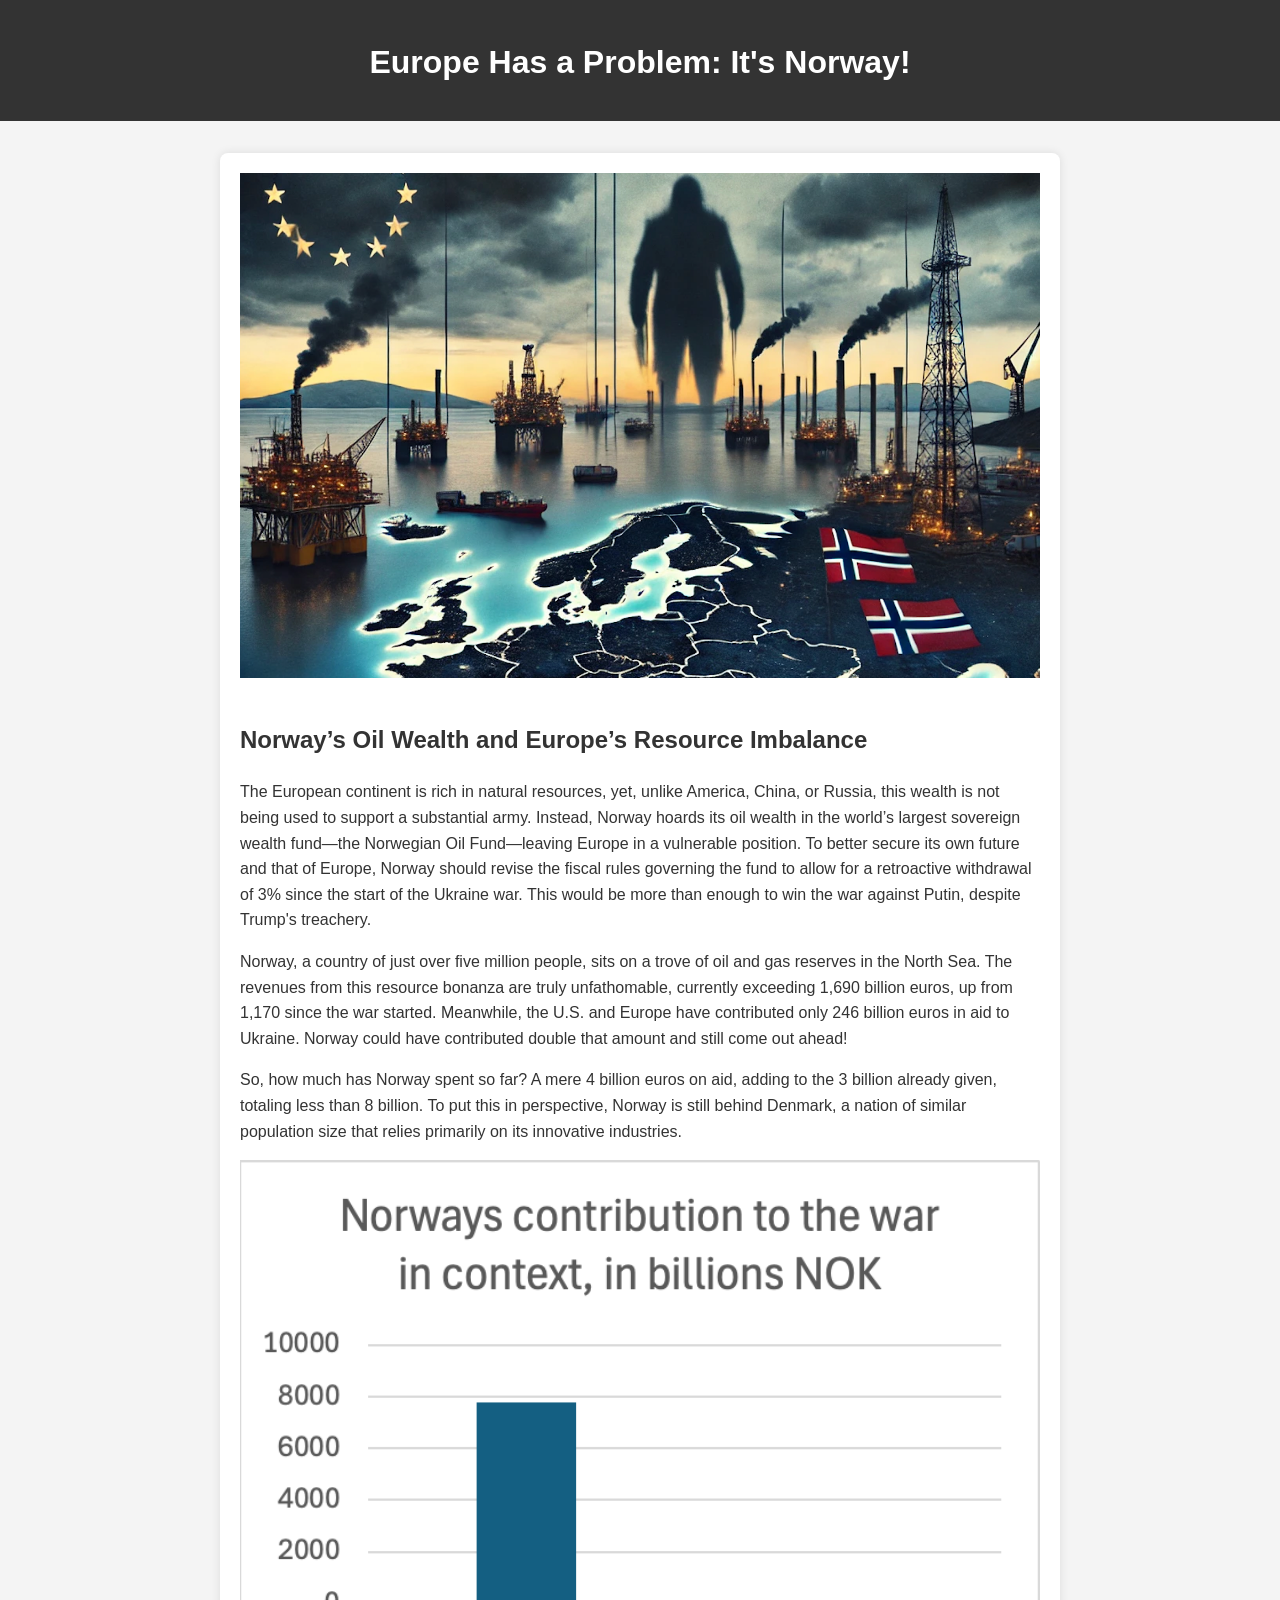
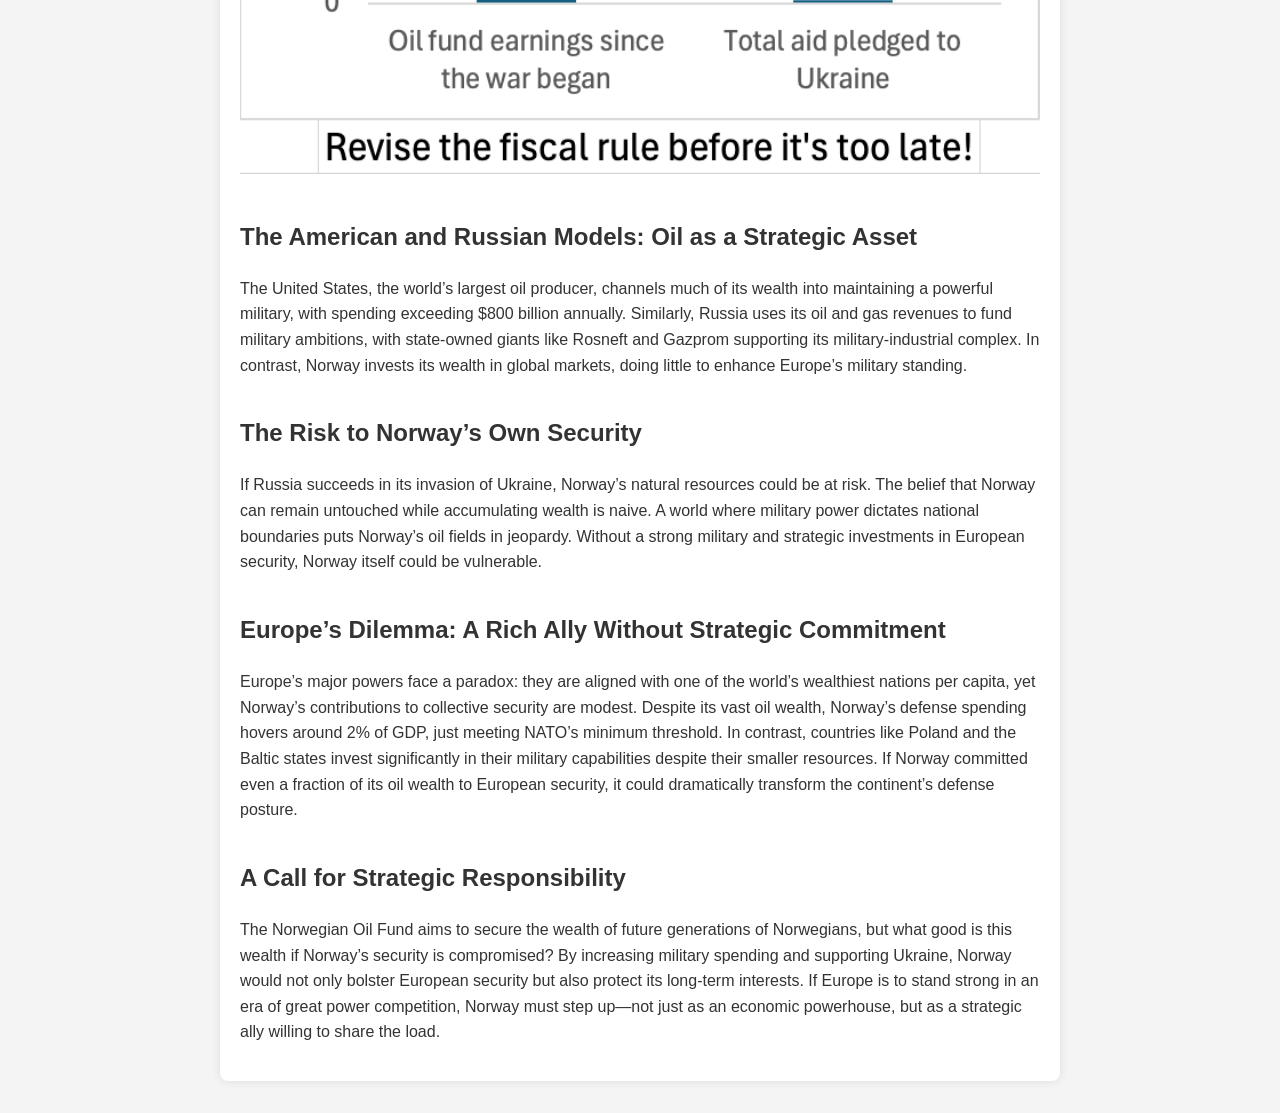
<file: files/europes-problem.html>
<!DOCTYPE html>
<html lang="en">
<head>
    <meta charset="UTF-8">
    <meta name="viewport" content="width=device-width, initial-scale=1.0">
    <title>Europe Has a Problem: It's Norway!</title>
    <style>
        body {
            font-family: Arial, sans-serif;
            line-height: 1.6;
            margin: 0;
            padding: 0;
            background-color: #f4f4f4;
            color: #333;
        }
        header {
            background-color: #333;
            color: #fff;
            text-align: center;
            padding: 1em 0;
        }
        article {
            max-width: 800px;
            margin: 2em auto;
            background-color: #fff;
            padding: 20px;
            border-radius: 8px;
            box-shadow: 0 0 10px rgba(0, 0, 0, 0.1);
        }
        h1 {
            font-size: 2em;
            margin-bottom: 0.5em;
        }
        h2 {
            font-size: 1.5em;
            margin-top: 1.5em;
        }
        p {
            margin-bottom: 1em;
        }
    </style>
</head>
<body>

    <header>
        <h1>Europe Has a Problem: It's Norway!</h1>
    </header>

    <article>
        <image src="norway.png" alt="Norway's Oil Wealth" style="width: 100%"></image>
        <h2>Norway’s Oil Wealth and Europe’s Resource Imbalance</h2>
        <p>The European continent is rich in natural resources, yet, unlike America, China, or Russia, this wealth is not being used to support a substantial army. Instead, Norway hoards its oil wealth in the world’s largest sovereign wealth fund—the Norwegian Oil Fund—leaving Europe in a vulnerable position. To better secure its own future and that of Europe, Norway should revise the fiscal rules governing the fund to allow for a retroactive withdrawal of 3% since the start of the Ukraine war. This would be more than enough to win the war against Putin, despite Trump's treachery.</p>
        
        <p>Norway, a country of just over five million people, sits on a trove of oil and gas reserves in the North Sea. The revenues from this resource bonanza are truly unfathomable, currently exceeding 1,690 billion euros, up from 1,170 since the war started. Meanwhile, the U.S. and Europe have contributed only 246 billion euros in aid to Ukraine. Norway could have contributed double that amount and still come out ahead!</p>
        
        <p>So, how much has Norway spent so far? A mere 4 billion euros on aid, adding to the 3 billion already given, totaling less than 8 billion. To put this in perspective, Norway is still behind Denmark, a nation of similar population size that relies primarily on its innovative industries.</p>

        <image src="norway-contrib.png" alt="Norways contributions" style="width: 100%"></image>
        <h2>The American and Russian Models: Oil as a Strategic Asset</h2>
        <p>The United States, the world’s largest oil producer, channels much of its wealth into maintaining a powerful military, with spending exceeding $800 billion annually. Similarly, Russia uses its oil and gas revenues to fund military ambitions, with state-owned giants like Rosneft and Gazprom supporting its military-industrial complex. In contrast, Norway invests its wealth in global markets, doing little to enhance Europe’s military standing.</p>

        <h2>The Risk to Norway’s Own Security</h2>
        <p>If Russia succeeds in its invasion of Ukraine, Norway’s natural resources could be at risk. The belief that Norway can remain untouched while accumulating wealth is naive. A world where military power dictates national boundaries puts Norway’s oil fields in jeopardy. Without a strong military and strategic investments in European security, Norway itself could be vulnerable.</p>

        <h2>Europe’s Dilemma: A Rich Ally Without Strategic Commitment</h2>
        <p>Europe’s major powers face a paradox: they are aligned with one of the world’s wealthiest nations per capita, yet Norway’s contributions to collective security are modest. Despite its vast oil wealth, Norway’s defense spending hovers around 2% of GDP, just meeting NATO’s minimum threshold. In contrast, countries like Poland and the Baltic states invest significantly in their military capabilities despite their smaller resources. If Norway committed even a fraction of its oil wealth to European security, it could dramatically transform the continent’s defense posture.</p>

        <h2>A Call for Strategic Responsibility</h2>
        <p>The Norwegian Oil Fund aims to secure the wealth of future generations of Norwegians, but what good is this wealth if Norway’s security is compromised? By increasing military spending and supporting Ukraine, Norway would not only bolster European security but also protect its long-term interests. If Europe is to stand strong in an era of great power competition, Norway must step up—not just as an economic powerhouse, but as a strategic ally willing to share the load.</p>
    </article>

</body>
</html>
</file>
